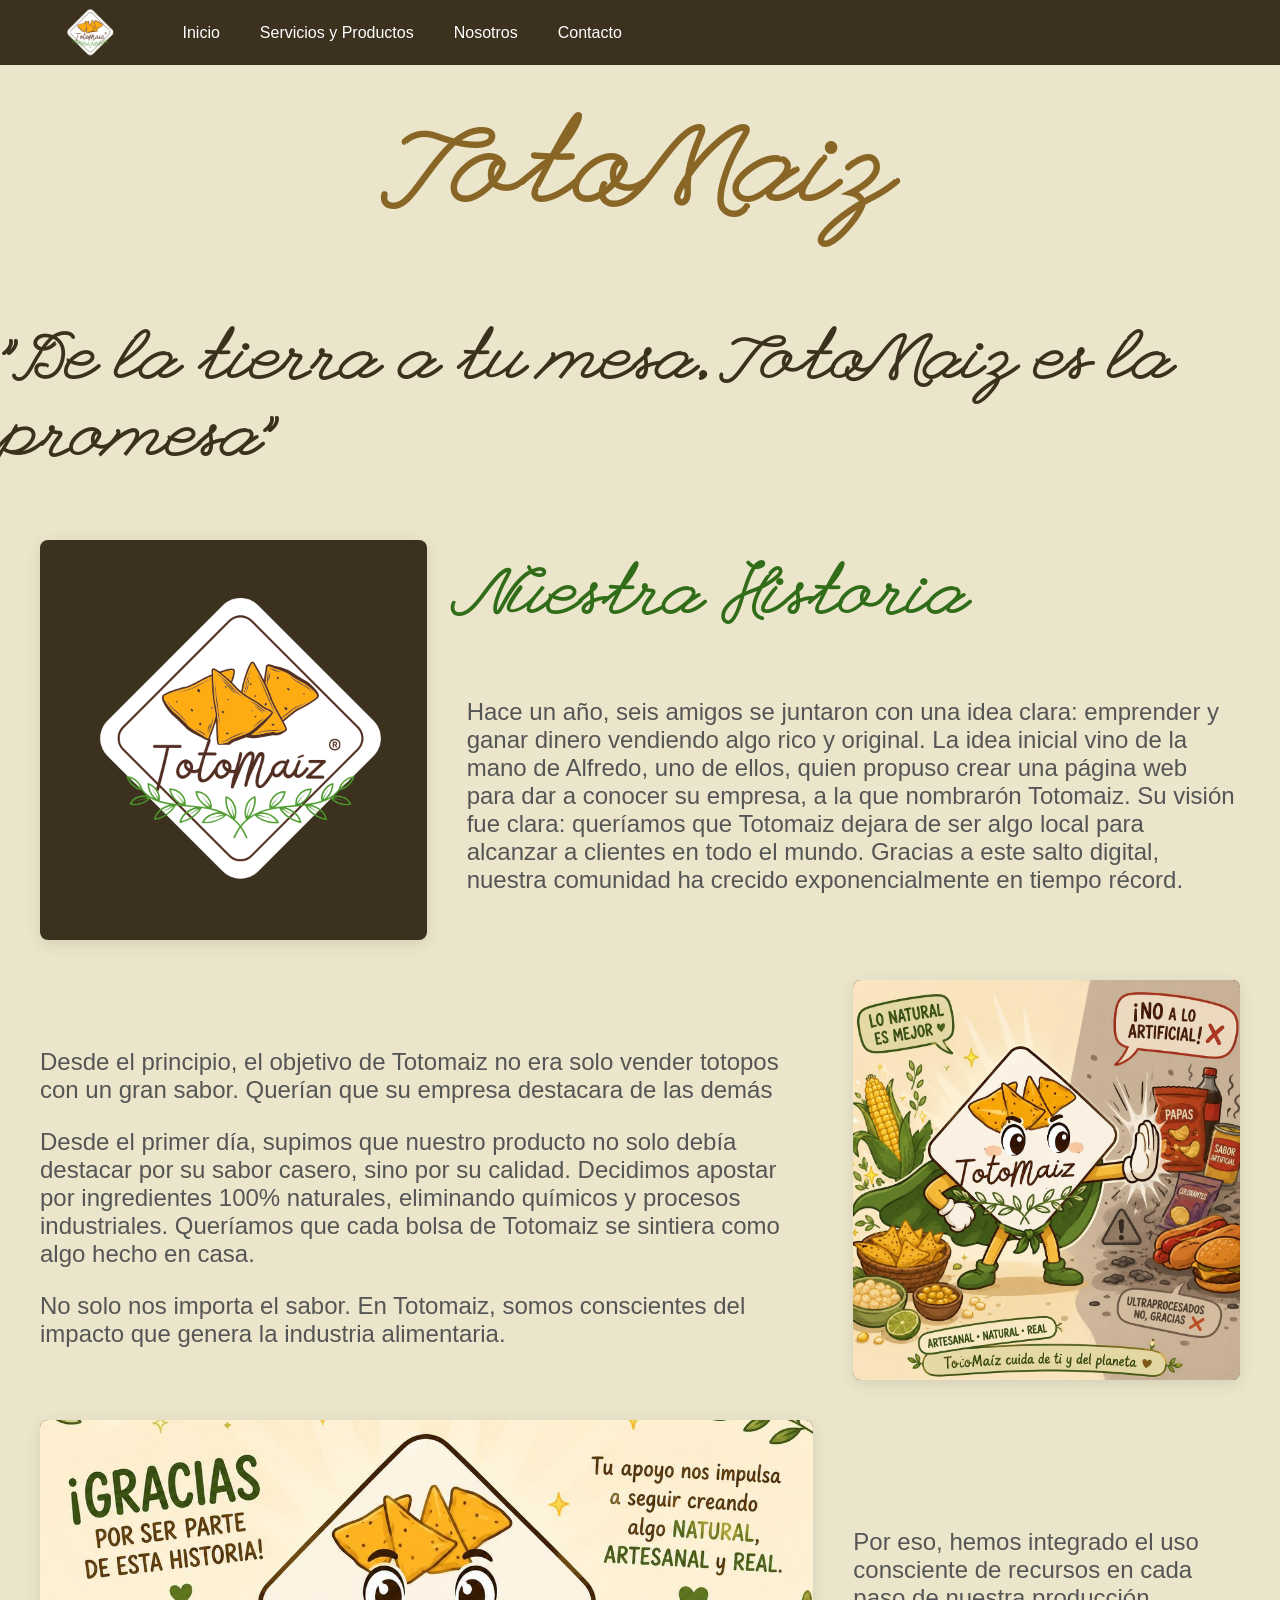
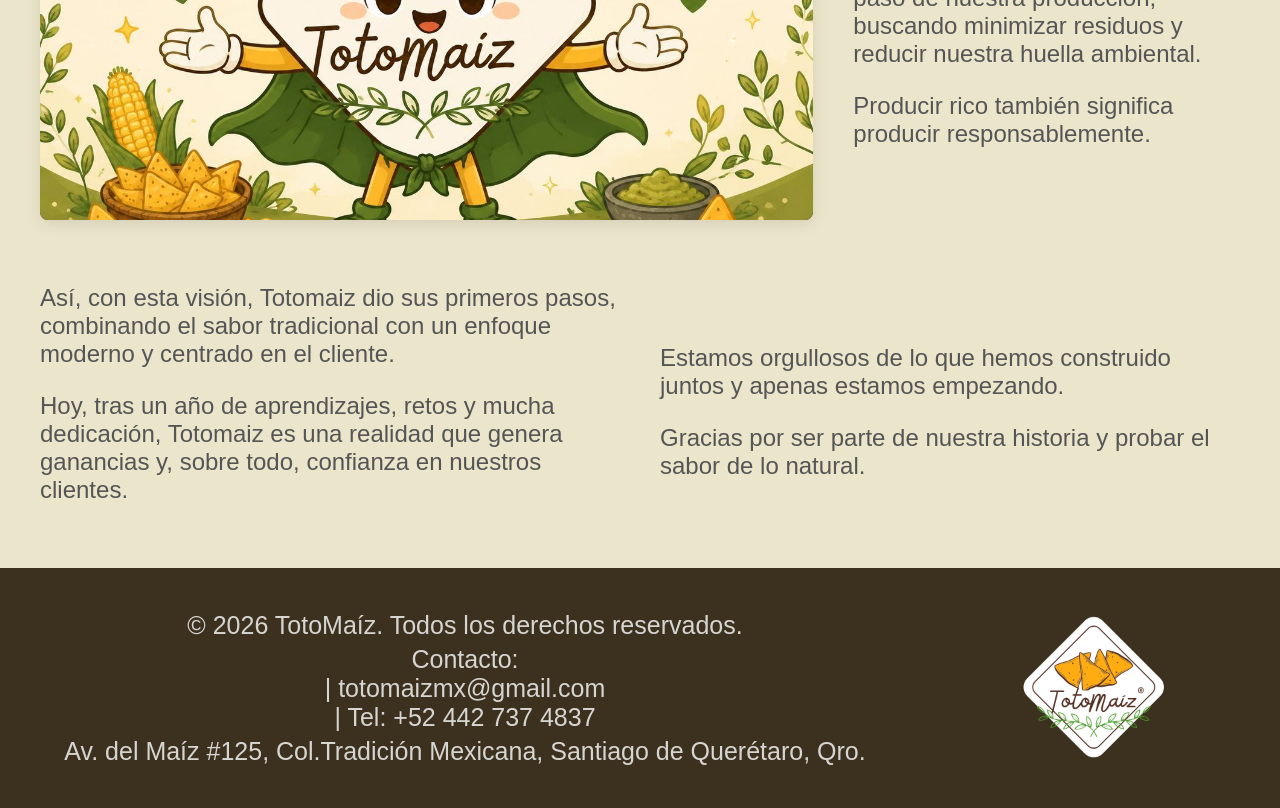
<file: index.html>
<!DOCTYPE html>
<html lang="es">
<head>

    <link rel="stylesheet" href="Estilos.css">
    <meta charset="UTF-8">
    <meta name="viewport" content="width=device-width, initial-scale=1.0">
    <title>Inicio</title>
    <style>


    </style>
</head>
<body>

    
    <!-- MENÚ SUPERIOR -->
    <nav class="menu-navegacion">
        
        <div class="menu-cabecera">
            <a href="index.html">
                <img src="logo_totomaiz.png" height="65" alt="Logotipo">
            </a>
            <button id="boton-hamburguesa" class="hamburger">☰</button>
        </div>
        
        <ul id="menu-enlaces">
            <li><a href="index.html">Inicio</a></li>
            <li><a href="Servicios.html">Servicios y Productos</a></li>
            <li><a href="Nosotros.html">Nosotros</a></li>
            <li><a href="Contacto.html">Contacto</a></li>
        </ul>
        
    </nav>

    <h1 style="text-align: center; color: #896625;">TotoMaiz</h1>
    <h2>  "De la tierra a tu mesa, TotoMaiz es la promesa"</h2>
   

     <!-- CUERPO PRINCIPAL -->
   <main class="contenedor-principal2">
       
       <!-- Columna Izquierda: 1/3 del espacio -->
        <section class="columna-foto">
               <img src="logo_totomaiz.png" alt="Logo">
        </section>

         <!-- Columna Derecha: 2/3 del espacio -->
        <section class="columna-texto" >
             <h2 style="font-size: 70px; color: #316c19;">Nuestra Historia </h2> 
            <p>Hace un año, seis amigos se juntaron con una idea clara: emprender y ganar
dinero vendiendo algo rico y original. La idea inicial vino de la mano de
Alfredo, uno de ellos, quien propuso crear una página web para dar a
conocer su empresa, a la que nombrarón Totomaiz. Su visión fue clara:
queríamos que Totomaiz dejara de ser algo local para alcanzar a clientes en
todo el mundo. Gracias a este salto digital, nuestra comunidad ha crecido
exponencialmente en tiempo récord.</p>
        </section>
   </main>


    <!-- CUERPO PRINCIPAL -->
    <main class="contenedor-principal">
        
        <!-- Columna Izquierda: 2/3 del espacio -->
        <section class="columna-texto">
            <h2 style="font-size: 70px;"> </h2> 
            <p>Desde el principio, el objetivo de Totomaiz no era solo vender totopos con
un gran sabor. Querían que su empresa destacara de las demás </p>
            <p>Desde el primer día, supimos que nuestro producto no solo debía destacar
por su sabor casero, sino por su calidad. Decidimos apostar por ingredientes
100% naturales, eliminando químicos y procesos industriales. Queríamos
que cada bolsa de Totomaiz se sintiera como algo hecho en casa. </p>
            <p>No solo nos importa el sabor. En Totomaiz, somos conscientes del impacto
que genera la industria alimentaria. </p>
        </section>

        <!-- Columna Derecha: 1/3 del espacio -->
        <aside class="columna-foto">
            <img src="historia.jpeg" alt="Historia">
        </aside>
    </main>
    

    <!-- CUERPO PRINCIPAL -->
     <main class="contenedor-principal">
    
        <!-- Columna Izquierda: 2/3 del espacio -->
        <aside class="columna-foto">
            <img src="historia2.jpeg" alt="historia2">
        </aside>
  
        <!-- Columna Derecha: 1/3 del espacio -->
        <section class="columna-texto">
            <h2 style="font-size: 70px;"></h2>
            <p>Por eso, hemos integrado el uso
consciente de recursos en cada paso de nuestra producción, buscando
minimizar residuos y reducir nuestra huella ambiental.</p>
<p>Producir rico
también significa producir responsablemente. </p>            
        </section>
     </main>


     <!-- CUERPO PRINCIPAL -->
      <main class="contenedor-principal4">
    
        <!-- Columna Izquierda: 1/2 del espacio -->
        <aside class="columna-texto">
            <p>Así, con esta visión, Totomaiz dio sus primeros pasos, combinando el sabor
tradicional con un enfoque moderno y centrado en el cliente.</p>
<p>Hoy, tras un año de aprendizajes, retos y mucha dedicación, Totomaiz es
una realidad que genera ganancias y, sobre todo, confianza en nuestros
clientes.</p>
        </aside>
  
        <!-- Columna Derecha: 1/2 del espacio -->
        <section class="columna-texto">
            <h2 style="font-size: 70px;"></h2>
            <p>Estamos orgullosos de lo que hemos construido juntos y apenas
estamos empezando. </p>
<p>Gracias por ser parte de nuestra historia y probar el sabor de lo natural.</p>
        </section>
        </section>
     </main>


  <!-- Footer -->
<footer class="sitio-footer">
  <div class="footer-contenedor">
    
    <div class="footer-datos">
      <p style="color: #ffff; font-size: 25px;">&copy; 2026 TotoMaíz. Todos los derechos reservados.</p>
      <p style="color: #ffff; font-size: 25px;">Contacto: <br> | totomaizmx@gmail.com <br>| Tel: +52 442 737 4837</p>
      <p style="color: #ffff; font-size: 25px;"> Av. del Maíz #125, Col.Tradición Mexicana, Santiago de Querétaro, Qro.</p>
    </div>

    <div class="footer-logo">
       <a href="index.html">
      <img src="logo_totomaiz.png" alt="Logotipo">
      </a>
    </div>
    
    
  </div>
</footer>
     
      <script>
        const boton = document.getElementById('boton-hamburguesa');
        const menu = document.getElementById('menu-enlaces');

        boton.addEventListener('click', () => {
            menu.classList.toggle('activo');
        });
    </script>

</body>
</html>
</file>
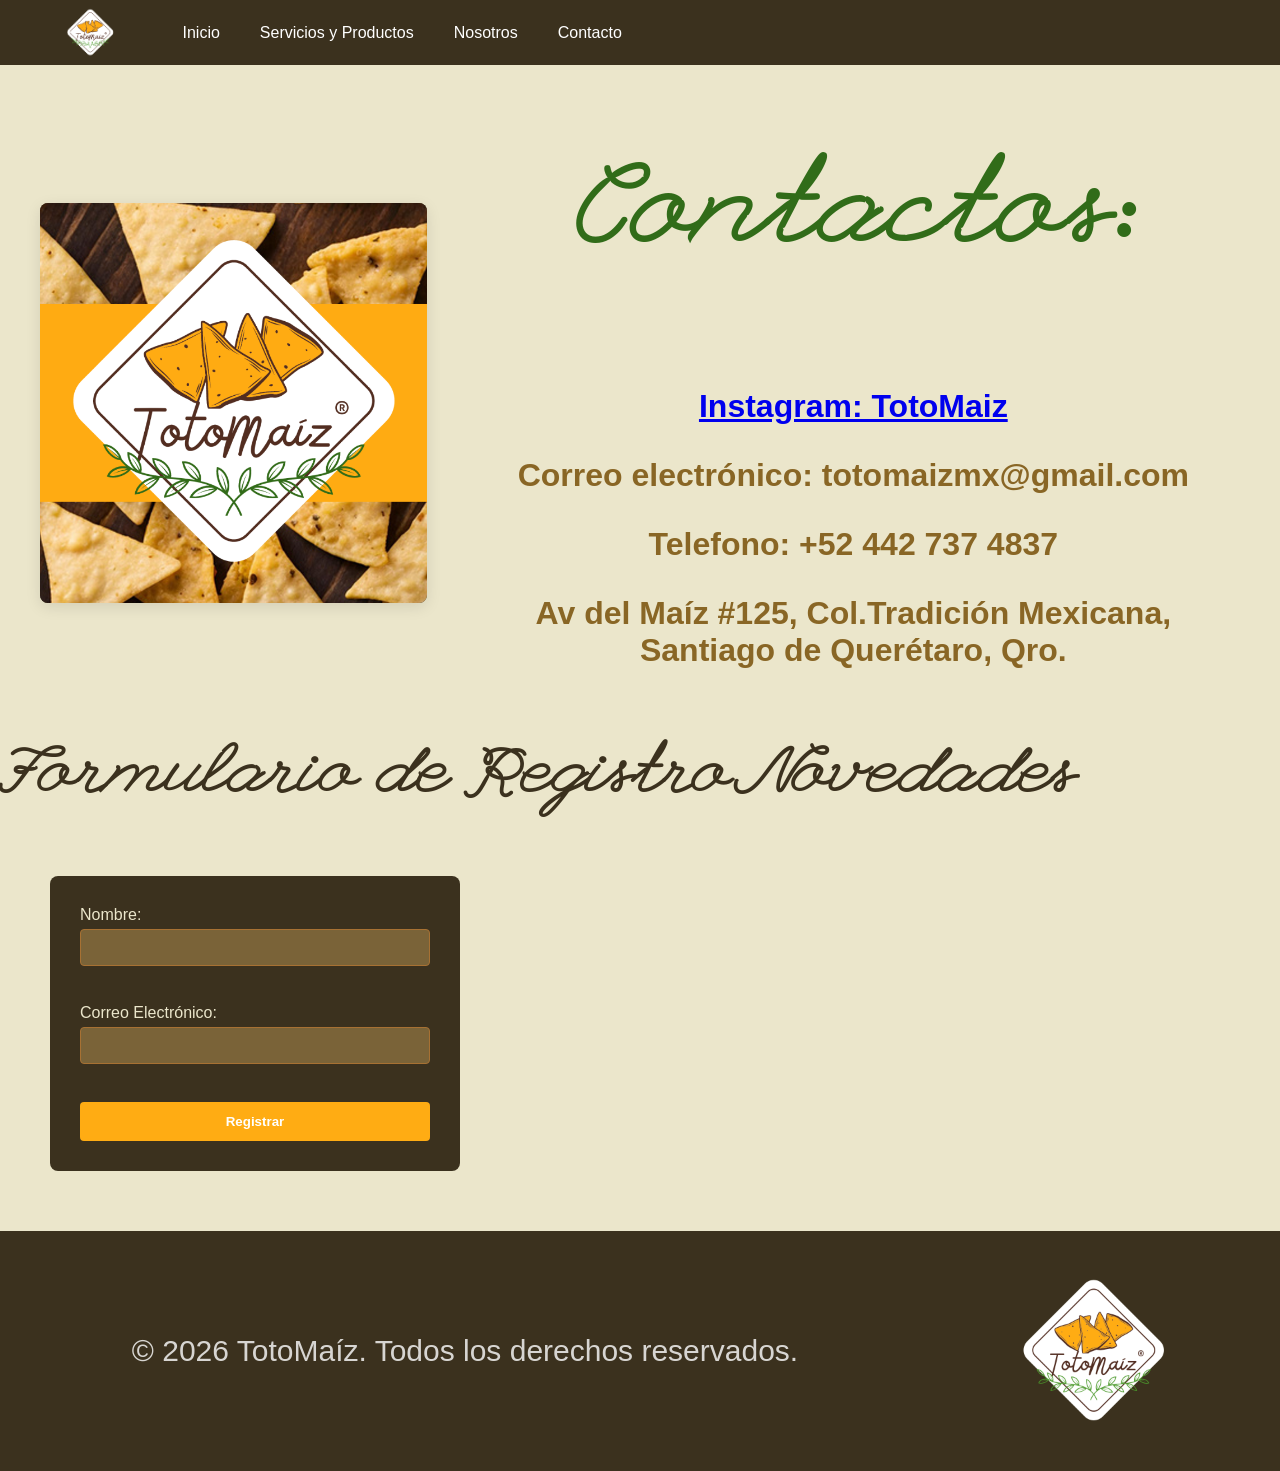
<file: Contacto.html>
<!DOCTYPE html>
<html lang="es">
<head>

    <link rel="stylesheet" href="Estilos.css">
    <meta charset="UTF-8">
    <meta name="viewport" content="width=device-width, initial-scale=1.0">
    <title>Contactos</title>
    <style>

    </style>
</head>
<body>

    
   <nav class="menu-navegacion">
        
        <div class="menu-cabecera">
            <a href="index.html">
                <img src="logo_totomaiz.png" height="65" alt="Logotipo">
            </a>
            <button id="boton-hamburguesa" class="hamburger">☰</button>
        </div>
        
        <ul id="menu-enlaces">
            <li><a href="index.html">Inicio</a></li>
            <li><a href="Servicios.html">Servicios y Productos</a></li>
            <li><a href="Nosotros.html">Nosotros</a></li>
            <li><a href="Contacto.html">Contacto</a></li>
        </ul>
        
    </nav>
   

      <main class="contenedor-principal2">
       
        <section class="columna-foto">
               <img src="banner.png" alt="banner">
        </section>

        <section class="columna-texto" >
             <h1 style="text-align:center;" class="league-script-regular">Contactos: </h1>

    <h3 style="text-align: center;"><a href="https://www.instagram.com/totomaiz.mx?utm_source=qr&igsh=MWphcHR3ZXhjdjFwdQ==">Instagram: TotoMaiz</a></h3>
     <h3 style="text-align: center;"> Correo electrónico: totomaizmx@gmail.com</h3>
     <h3 style="text-align: center;"> Telefono: +52 442 737 4837 </h3>
     <h3 style="text-align: center;"> Av del Maíz #125, Col.Tradición Mexicana, Santiago de Querétaro, Qro.</h3>
        </section>

   </main>

       <h2>Formulario de Registro Novedades</h2>
    
       <!-- Formulario -->
    <form id="Formulario">
        <div>
            <label for="nombre">Nombre:</label>
            <input type="text" id="nombre" name="nombre" required>
        </div>
        <br>
        <div>
            <label for="correo">Correo Electrónico:</label>
            <input type="email" id="correo" name="correo" required>
        </div>
        <br>
        <button type="submit">Registrar</button>
    </form>



     <footer class="sitio-footer">
  <div class="footer-contenedor">
    
    <div class="footer-datos">
      <p style="color: #ffff; font-size: 30px;">&copy; 2026 TotoMaíz. Todos los derechos reservados.</p>
    </div>

    <div class="footer-logo">
      <a href="index.html">
      <img src="logo_totomaiz.png" alt="Logotipo">
      </a>
    </div>
</footer>


<script>
    // Formulario (logica)
    const formulario = document.getElementById('Formulario');

    // Escuchar a "submit" (cuando se presiona el botón)
    formulario.addEventListener('submit', function(evento) {
        // Evita que la página se recargue por defecto
        evento.preventDefault(); 

        // Captura a los datos de los inputs
        const valorNombre = document.getElementById('nombre').value;
        const valorCorreo = document.getElementById('correo').value;

        //Lógica de registro 
        console.log("Datos del usuario:");
        console.log("Nombre ingresado: " + valorNombre);
        console.log("Correo ingresado: " + valorCorreo);

        //Limpiar el formulario después de registrar
        formulario.reset();
        alert("Datos registrados en la consola.");
    });
</script>

<script>
        const boton = document.getElementById('boton-hamburguesa');
        const menu = document.getElementById('menu-enlaces');

        boton.addEventListener('click', () => {
            menu.classList.toggle('activo');
        });
    </script>

</body>
</html>
</file>
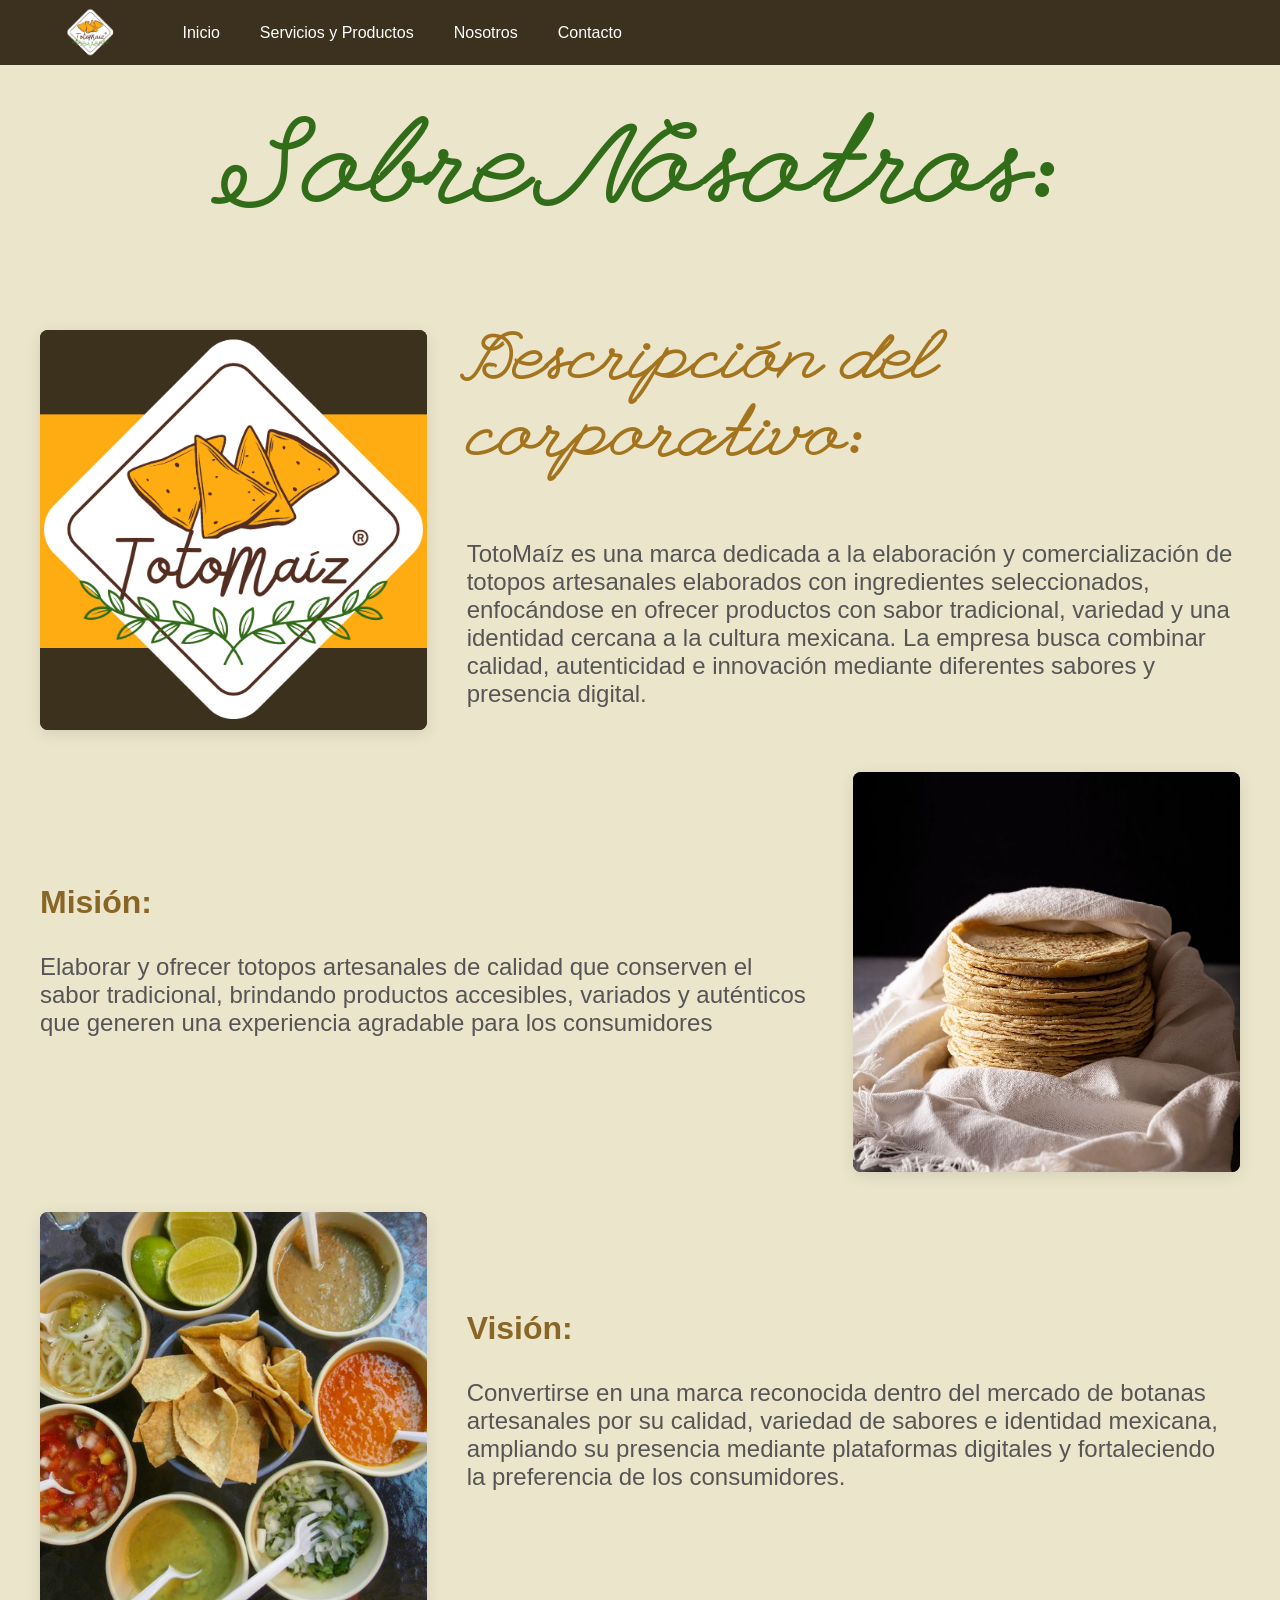
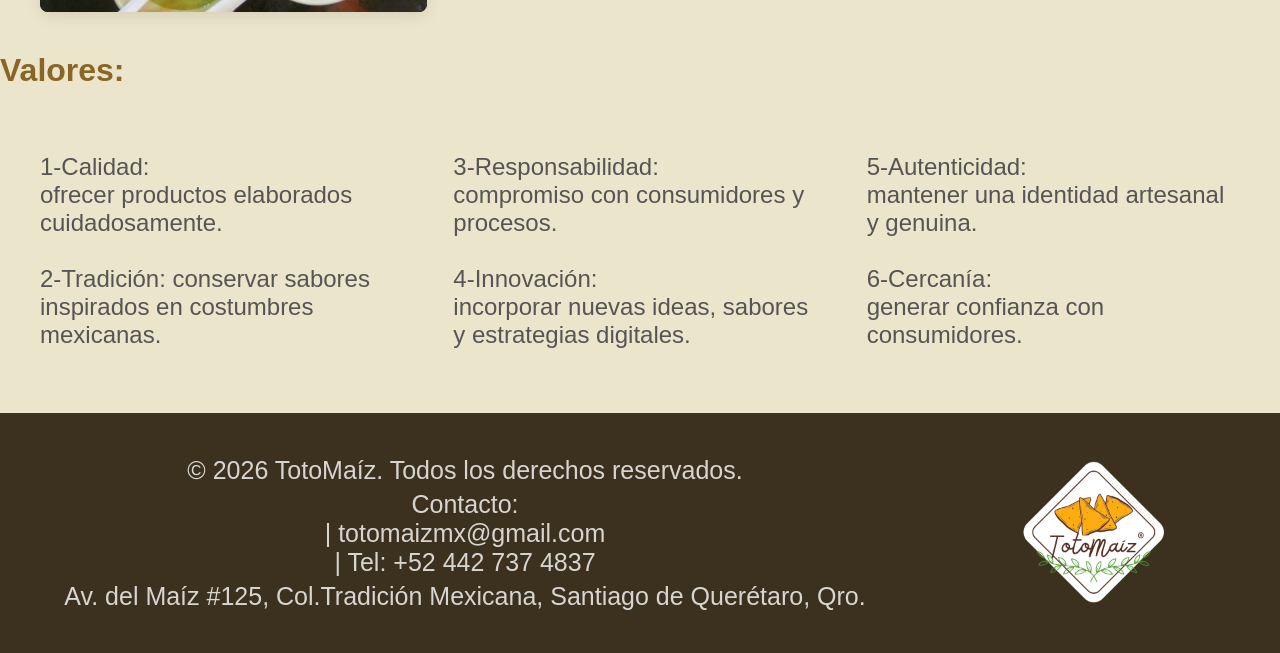
<file: Nosotros.html>
<!DOCTYPE html>
<html lang="es">
<head>

    <link rel="stylesheet" href="Estilos.css">
    <meta charset="UTF-8">
    <meta name="viewport" content="width=device-width, initial-scale=1.0">
    <title>Sobre Nosotros</title>
    <style>

    </style>
</head>
<body>

    
     <nav class="menu-navegacion">
        
        <div class="menu-cabecera">
            <a href="index.html">
                <img src="logo_totomaiz.png" height="65" alt="Logotipo">
            </a>
            <button id="boton-hamburguesa" class="hamburger">☰</button>
        </div>
        
        <ul id="menu-enlaces">
            <li><a href="index.html">Inicio</a></li>
            <li><a href="Servicios.html">Servicios y Productos</a></li>
            <li><a href="Nosotros.html">Nosotros</a></li>
            <li><a href="Contacto.html">Contacto</a></li>
        </ul>
        
    </nav>
   
    
    <h1 style="text-align: center;">Sobre Nosotros: </h1>

    <main class="contenedor-principal2">

      <section class="columna-foto">
       <img src="banner2.png" alt="banner2" >
      </section>

      <section class="columna-texto">
        <h2 style="font-size: 70px;"> Descripción del corporativo:</h2>
       <p> TotoMaíz es una marca dedicada a la elaboración y comercialización de
totopos artesanales elaborados con ingredientes seleccionados, enfocándose
en ofrecer productos con sabor tradicional, variedad y una identidad cercana
a la cultura mexicana. La empresa busca combinar calidad, autenticidad e
innovación mediante diferentes sabores y presencia digital. </p>
      </section>

    </main>

    <main class="contenedor-principal">
        <section class="columna-texto">
            <h3> Misión:</h3>
            <p>Elaborar y ofrecer totopos artesanales de calidad que conserven el sabor
tradicional, brindando productos accesibles, variados y auténticos que
generen una experiencia agradable para los consumidores </p>
        </section>

        <section class="columna-foto">
            <img src="mision.jpeg" alt="imagen misión">
        </section>
    </main>

    <main class="contenedor-principal2">
        <section class="columna-foto">
            <img src="vision.jpeg" alt="imagen Visión">
        </section>

        <section class="columna-texto">
           <h3> Visión:</h3>
            <p> Convertirse en una marca reconocida dentro del mercado de botanas
artesanales por su calidad, variedad de sabores e identidad mexicana,
ampliando su presencia mediante plataformas digitales y fortaleciendo la
preferencia de los consumidores.    </p>
        </section>
    </main>
 

    <h3> Valores:</h3>
    <main class="contenedor-principal3">
        <section class="columna-texto">
           <p> 1-Calidad: <br> ofrecer productos elaborados cuidadosamente. <br> <br>
2-Tradición: conservar sabores inspirados en costumbres mexicanas.</p>
        </section>  
        
        <section class="columna-texto">
<p>3-Responsabilidad: <br> compromiso con consumidores y procesos. <br> <br>
4-Innovación: <br> incorporar nuevas ideas, sabores y estrategias digitales. <p>
        </section>

         <section class="columna-texto">
<p>5-Autenticidad: <br> mantener una identidad artesanal y genuina. <br> <br>
6-Cercanía: <br> generar confianza con consumidores.</p>
        </section>
    </main>




    <footer class="sitio-footer">
  <div class="footer-contenedor">
    
   <div class="footer-datos">
      <p style="color: #ffff; font-size: 25px;">&copy; 2026 TotoMaíz. Todos los derechos reservados.</p>
      <p style="color: #ffff; font-size: 25px;">Contacto: <br> | totomaizmx@gmail.com <br>| Tel: +52 442 737 4837</p>
      <p style="color: #ffff; font-size: 25px;"> Av. del Maíz #125, Col.Tradición Mexicana, Santiago de Querétaro, Qro.</p>
    </div>

    <div class="footer-logo">
       <a href="index.html">
      <img src="logo_totomaiz.png" alt="Logotipo">
      </a>
    </div>
    
  </div>
</footer>

<script>
        const boton = document.getElementById('boton-hamburguesa');
        const menu = document.getElementById('menu-enlaces');

        boton.addEventListener('click', () => {
            menu.classList.toggle('activo');
        });
    </script>

</body>
</html>
</file>
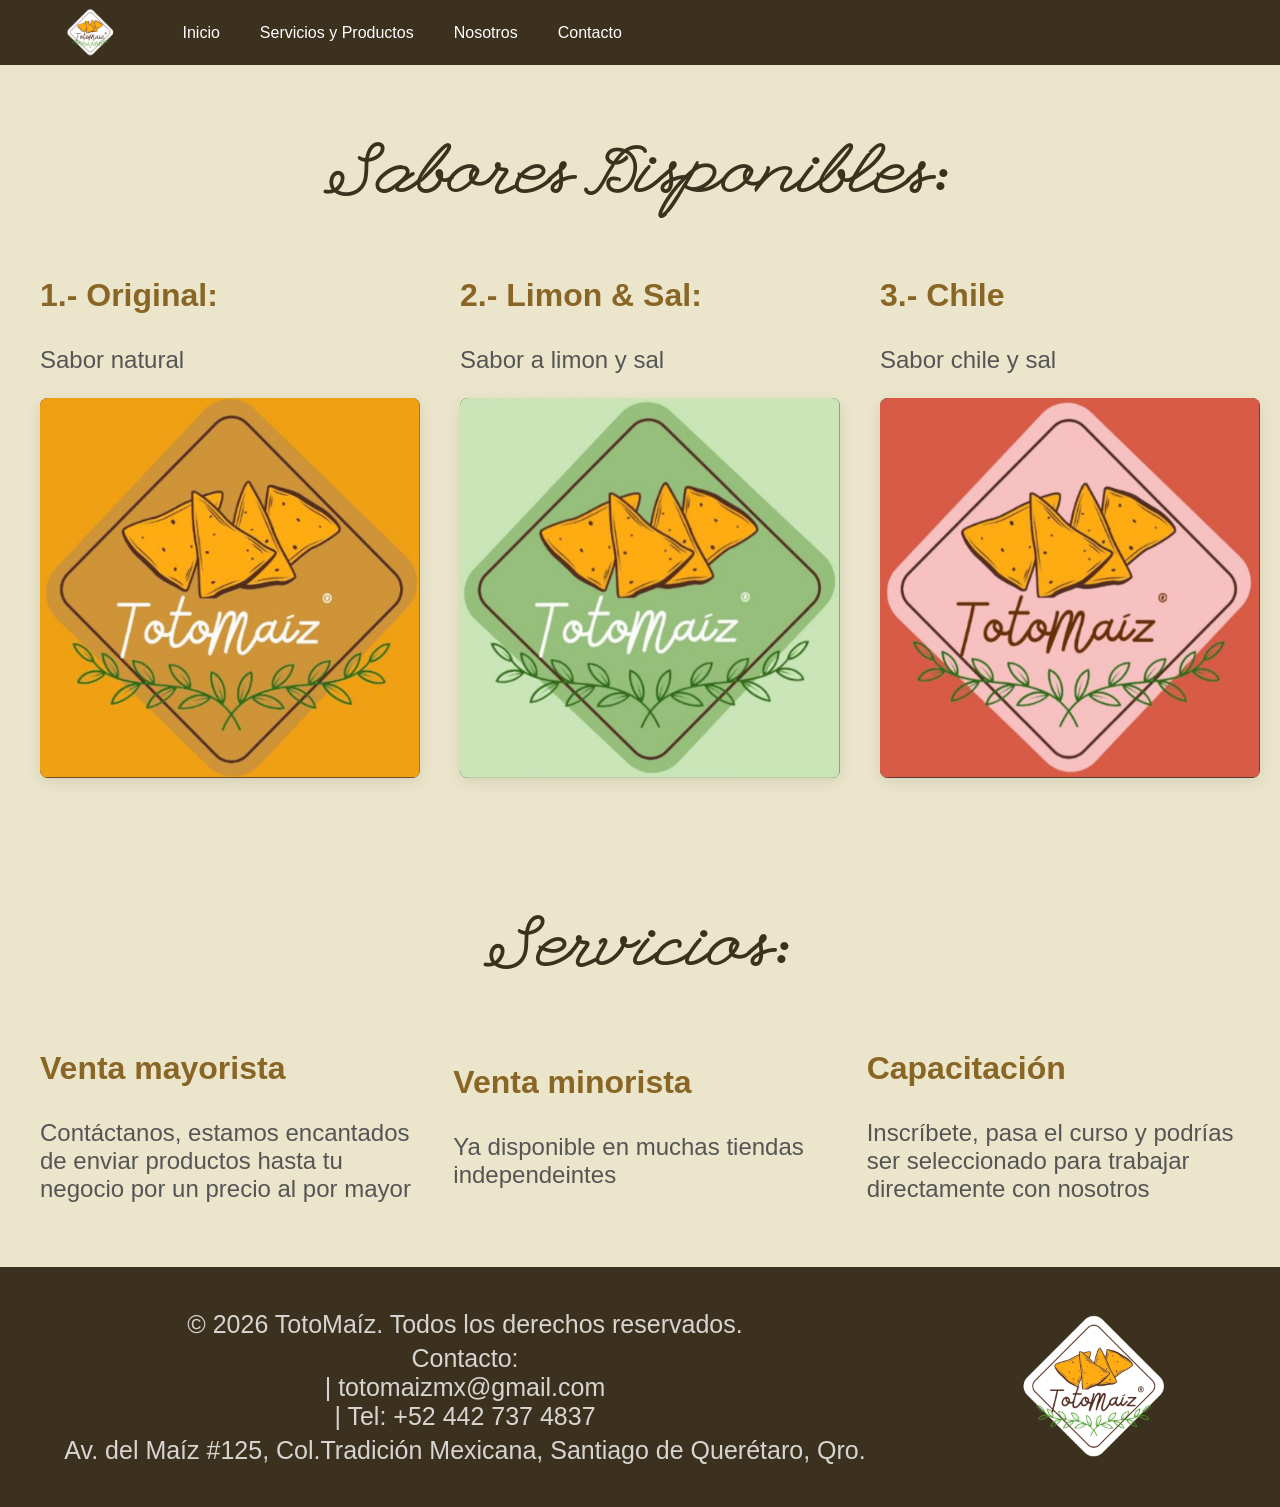
<file: Servicios.html>
<!DOCTYPE html>
<html lang="es">
<head>

    <link rel="stylesheet" href="Estilos.css">
    <meta charset="UTF-8">
    <meta name="viewport" content="width=device-width, initial-scale=1.0">
    <title>Productos y Servicios</title>
    <style>

    </style>
</head>
<body>

    
    <nav class="menu-navegacion">
        
        <div class="menu-cabecera">
            <a href="index.html">
                <img src="logo_totomaiz.png" height="65" alt="Logotipo">
            </a>
            <button id="boton-hamburguesa" class="hamburger">☰</button>
        </div>
        
        <ul id="menu-enlaces">
            <li><a href="index.html">Inicio</a></li>
            <li><a href="Servicios.html">Servicios y Productos</a></li>
            <li><a href="Nosotros.html">Nosotros</a></li>
            <li><a href="Contacto.html">Contacto</a></li>
        </ul>
        
    </nav>
   

    <h2 style="text-align: center;" > <br> Sabores Disponibles:</h2>
    <main class="contenedor-principal3">
        <section class="columna-texto">
           <h3> 1.- Original: </h3>
            <p> Sabor natural </p> 
            <img src="sabornatural.png" class="imagenesproductos" alt="Sabor natural">
        </section>  
        
        <section class="columna-texto">
            <h3>2.- Limon & Sal: </h3> 
             <p>Sabor a limon y sal </p>
             <img src="saborlimon.png" class="imagenesproductos" alt="Sabor limon">          
        </section>

         <section class="columna-texto">
           <h3>3.- Chile</h3>
            <p>Sabor chile y sal</p>
              <img src="saborchile.png" class="imagenesproductos" alt="Sabor chile y sal">
        </section>
    </main>

   <h2 style="text-align: center;"> <br> Servicios:</h2>
     <main class="contenedor-principal3">
        <section class="columna-texto">
           <h3> Venta mayorista </h3>
            <p> Contáctanos, estamos encantados de enviar productos hasta tu negocio por un precio al por mayor </p> 
        </section>  
        
        <section class="columna-texto">
            <h3> Venta minorista </h3> 
             <p> Ya disponible en muchas tiendas independeintes </p>         
        </section>

         <section class="columna-texto">
           <h3> Capacitación </h3>
            <p> Inscríbete, pasa el curso y podrías ser seleccionado para trabajar directamente con nosotros </p>
        </section>
    </main>


    <footer class="sitio-footer">
  <div class="footer-contenedor">
    
     <div class="footer-datos">
      <p style="color: #ffff; font-size: 25px;">&copy; 2026 TotoMaíz. Todos los derechos reservados.</p>
      <p style="color: #ffff; font-size: 25px;">Contacto: <br> | totomaizmx@gmail.com <br>| Tel: +52 442 737 4837</p>
      <p style="color: #ffff; font-size: 25px;"> Av. del Maíz #125, Col.Tradición Mexicana, Santiago de Querétaro, Qro.</p>
    </div>

    <div class="footer-logo">
       <a href="index.html">
      <img src="logo_totomaiz.png" alt="Logotipo">
      </a>
    </div>
    
  </div>
</footer>

<script>
        const boton = document.getElementById('boton-hamburguesa');
        const menu = document.getElementById('menu-enlaces');

        boton.addEventListener('click', () => {
            menu.classList.toggle('activo');
        });
    </script>

</body>
</html>
</file>
<file: Estilos.css>
/* FUENTES */

@import url('https://fonts.googleapis.com/css2?family=League+Script&display=swap');

.league-script-regular {
  font-family: "League Script", cursive;
  font-style: normal;
}


/* --- ESTILOS GENERALES --- */
        body {
            font-family: 'Segoe UI', Tahoma, Geneva, Verdana, sans-serif;
            margin: 0;
            padding: 0;
            background-color: #ebe6cb;
            color: #333;
        }

         h1 {
            font-size: 4rem;
            color: #316c19;
            margin-top: 50px;
            font-family: 'League Script';
            font-size:120px;
        
        }

        h2 {
            font-size: 2.5rem;
            color: #3B311E;
            margin-top: 0;
            font-family: 'League Script';
            font-size: 70px;
        }

        h3 {
            font-size: 2rem;
            color: #896625;
            margin-top: 0;
            
        }

        p {
            font-size: 1.5rem;
            color: #555;
            text-decoration: none;
        }

        .imagenes {
           width: 800px;
           height: 400px;
           border-radius: 8px;
           overflow: hidden;
           box-shadow: 0 4px 15px rgba(0,0,0,0.1);
           background-color: #3B311E;
           color: white;
    
           display: block;   
           margin: 20px auto;
        }

        .imagenesproductos {
           width: 380px;
           height: 380px;
           border-radius: 8px;
           overflow: hidden;
           box-shadow: 0 4px 15px rgba(0,0,0,0.1);
           background-color: #3B311E;
           color: white;
    
           display: block;   
           margin: 20px auto;
        }



/* --- MENÚ DE NAVEGACIÓN SUPERIOR --- */
    /* --- MENÚ DE NAVEGACIÓN SUPERIOR --- */
.menu-navegacion {
    background-color: #3B311E;
    padding: 0 20px;
    position: sticky;
    top: 0;
    display: flex;
    justify-content: flex-start; /* <-- Agrupa el logo y los enlaces a la izquierda */
    align-items: stretch; 
    gap: 5px; /* <-- Crea una separación limpia entre el logo y el botón "Inicio" */
}

.menu-cabecera {
    display: flex;
    justify-content: space-between;
    align-items: center; /* El logo sí lo mantenemos centrado verticalmente */
}

/* Protege el logo */
.menu-cabecera a {
    background: none !important; 
    padding: 10px 0;
}

/* El botón se mantiene apagado/oculto en pantallas grandes */
.hamburger {
    display: none; 
    background: none;
    border: none;
    color: white;
    font-size: 35px;
    cursor: pointer;
}

.menu-navegacion ul {
    list-style: none;
    margin: 0;
    padding: 0;
    display: flex;
    align-items: stretch; /* <-- Estiramos la lista para que iguale al menú */
}

.menu-navegacion li {
    display: flex; /* Necesario para que el enlace interior pueda estirarse */
}

.menu-navegacion a {
    display: flex;
    align-items: center; /* Centra el texto verticalmente dentro del bloque naranja */
    color: white;
    text-decoration: none; 
    padding: 0 20px; /* Quitamos el padding arriba/abajo, el alto ahora lo da el contenedor */
    font-weight: 500;
    transition: background 0.3s;
}

.menu-navegacion a:hover {
    background-color: #c38d28;
}

/* -------- CONTENEDORES (ESTRUCTURA) ----------- */
/* --- CUERPO DE LA PÁGINA (2/3 y 1/3) --- */
        .contenedor-principal {
            max-width: 1200px; 
            margin: 40px auto; 
            padding: 0 20px;
            
             /* DIVISIÓN de pantalla*/
            display: grid;
            grid-template-columns: 2fr 1fr;  /* Dividimos en 3 partes iguales, 2 fracciones y 1 fraccion */
            gap: 40px; /* separación entre el texto y la foto */
            align-items: center; 
        }

/* --- CUERPO DE LA PÁGINA (1/3 y 2/3) --- */
         .contenedor-principal2 {
            max-width: 1200px; 
            margin: 40px auto; 
            padding: 0 20px;
            
            display: grid;
            grid-template-columns: 1fr 2fr; 
            gap: 40px; 
            align-items: center; 
        }

/* --- CUERPO DE LA PÁGINA (1/3, 1/3 y 1/3) --- */
        .contenedor-principal3 {
            max-width: 1200px; 
            margin: 40px auto; 
            padding: 0 20px;
            
            display: grid;
            grid-template-columns: 1fr 1fr 1fr; 
            gap: 40px; 
            align-items: center; 
        }

/* --- CUERPO DE LA PÁGINA (1/2 y 1/2) --- */
        .contenedor-principal4{
            max-width: 1200px; 
            margin: 40px auto; 
            padding: 0 20px;
            
            display: grid;
            grid-template-columns: 1fr 1fr; 
            gap: 40px; 
            align-items: center; 

        }



/* -------- ELEMENTOS DENTRO DE LOS CONTENEDORES----------- */
/* Columnas del Texto */
        .columna-texto h2 {
            font-size: 2 rem;
            color: #a3741d;
            margin-top: 0;
        }

        .columna-texto p {
            font-size: 1.5rem;
            color: #555;
        }

/* Contenedor de la foto*/
       .columna-foto {
          width: 100%;
          height: 400px; /* Tamaño del corte */
          border-radius: 8px;
          overflow: hidden; /* Ocultar cualquier parte de la imagen que se salga del marco */
          box-shadow: 0 4px 15px rgba(0,0,0,0.1);
          background-color: #3B311E;
          color: white;
        }

/* La imagen dentro de la ventana */
       .columna-foto img {
           width: 100%;
           height: 100%;     
           object-fit: cover; 
           object-position: center; 
         }



/* --- MENU INFERIOR (FOOTER) --- */
/* Estilos generales para el footer */
.sitio-footer {
  background-color: #3B311E; 
  color: #ffffff;           
  padding: 20px 40px;       
  width: 100%;
  box-sizing: border-box;

}

.footer-contenedor {
  display: flex;
  align-items: center;       /* Centra verticalmente la imagen y el texto */
  position: relative;        /* centrado absoluto del texto si es necesario */
  max-width: 1200px;
  margin: 0 auto;            /* Centra el contenedor en pantallas muy anchas */
}

    /* Control de la imagen */
.footer-logo img {
  max-height: 200px;         
  width: auto;
  display: block;
}


   /* Datos centrados en el espacio restante */
.footer-datos {
  flex-grow: 1;              /* Toma todo el espacio disponible */
  text-align: center;        
  padding-right: 50px;       /* compensa el ancho del logo para que quede centrado*/
}


   /* Estilos para el texto del footer */
.footer-datos p {
  margin: 5px 0;
  font-family:'Segoe UI', Tahoma, Geneva, Verdana, sans-serif;
  font-size: 14px;
  opacity: 0.8;              /* Texto suavizado */
}




/* --- FORMULARIO --- */
 /* CENTRAR Y SEPARAR EL FORMULARIO */
        #Formulario {
            max-width: 350px; /* ancho máximo  */
            margin: 50px;  
            margin-bottom: 60px; 
            
            /* estilo */
            background-color:  #3B311E; 
            padding: 30px; 
            border-radius: 8px;
            text-align: left; 
            color: #ebe6cb;
        }

        /* COLOR A LOS CAMPOS A LLENAR */
        input {
            width: 100%;
            padding: 10px;
            margin-top: 5px;
            margin-bottom: 20px; /* Espacio entre campos */
            
            background-color:  #7a6338; 
            color: white; 
            border: 1px solid #a77133; 
            border-radius: 4px;
            box-sizing: border-box; /* Evita que el padding deforme el tamaño */
        }

        /* COLOR AL BOTÓN DE REGISTRO */
        button {
            width: 100%;
            padding: 12px;
            background-color: #ffac13; 
            color: white;
            border: none;
            border-radius: 4px;
            cursor: pointer; /* Cambia la flecha por una manita al pasar el ratón */
            font-weight: bold;
        }

        /* Efecto cuando el ratón pasa por encima del botón */
        button:hover {
            background-color: #316c19;
        }

        /* ========================================= */
/* 📱 ADAPTACIÓN PARA CELULARES (RESPONSIVE) */
/* ========================================= */

@media (max-width: 768px) {
    
    /* 1. Ajuste de Tipografía */
    /* Usamos !important para sobreescribir los estilos en línea (como el font-size: 120px) 
       que pusiste directamente en el HTML, sin tener que borrarlos allá. */
    h1 {
        font-size: 60px !important;
        margin-top: 20px;
    }

    h2, .columna-texto h2 {
        font-size: 35px !important; 
    }

    p {
        font-size: 1.1rem;
    }

    /* 2. Reestructuración de la Cuadrícula (Grid) */
    /* Apilamos todas tus divisiones de fracciones en una sola columna vertical sólida */
    .contenedor-principal,
    .contenedor-principal2,
    .contenedor-principal3,
    .contenedor-principal4 {
        grid-template-columns: 1fr; 
        gap: 20px;
        margin: 20px auto;
    }

    /* 3. Ajuste del Menú de Navegación */
    /* Pasamos el menú de horizontal a vertical para que no se salga de la pantalla */
    .menu-navegacion ul {
        flex-direction: column;
        padding-bottom: 10px;
    }

    .menu-navegacion ul > a {
        padding: 10px 0;
        justify-content: center;
    }

    .menu-navegacion a {
        text-align: center;
        padding: 10px;
    }

    /* 4. Ajuste de las Imágenes */
    /* Evitamos que las imágenes con anchos fijos rompan los márgenes del celular */
    .imagenes, .imagenesproductos {
        width: 100%;
        height: auto;
    }

    .columna-foto {
        height: 250px; /* Reducimos la altura del corte en celulares */
    }

    /* 5. Ajuste del Footer */
    /* Apilamos los datos y el logo */
    .footer-contenedor {
        flex-direction: column-reverse; /* Pone el texto abajo y el logo arriba */
        text-align: center;
    }

    .footer-datos {
        padding-right: 0; /* Quitamos el margen lateral que usabas para centrar en laptop */
        margin-top: 20px;
    }

    .footer-datos p {
        font-size: 16px !important;
        text-align: left;
    }

    /* 6. Ajuste del Formulario */
    #Formulario {
        margin: 20px;
        width: auto;
    }


/* --- INICIO: Ajustes del menú SOLO para celular --- */
    .menu-navegacion {
        flex-direction: column;
        align-items: stretch;
        padding: 0;
    }

    .menu-cabecera {
        width: 100%;
        padding: 0 20px;
        box-sizing: border-box;
        display: flex;
        justify-content: space-between; /* Esto empuja la hamburguesa a la derecha */
    }

    /* 1. Encendemos el botón */
    .hamburger {
        display: block; 
        text-align: right;
    }

    /* 2. Ocultamos la lista por defecto y la hacemos vertical */
    .menu-navegacion ul {
        flex-direction: column;
        display: none; 
        width: 100%;
        background-color: #2b2315; 
    }

    /* 3. El interruptor del clic */
    .menu-navegacion ul.activo {
        display: flex; 
    }

  .menu-navegacion ul a {
        text-align: center;
        justify-content: right; 
        border-top: 1px solid rgba(255, 255, 255, 0.05); 
        width: 100%;
        box-sizing: border-box;
        padding: 15px; /* espacio vertical en celular */
    }
    /* --- FIN: Ajustes del menú SOLO para celular --- */
}

/* --- MENÚ LATERAL (HOVER) ---DESCARTADO --- 
        .menu-lateral {
            position: fixed;
            top: 0;

             Su ancho total es 250px. Lo empujamos a la derecha -210px. 
               para que queden 40px visibles en la pantalla como una pestaña

            right: -210px; 
            width: 250px;
            height: 100%;
            background-color: #3B311E;
            transition: right 0.3s ease; --> Deslizamiento suave 
        }


         Indicador visual de la pestañita +
        .pestana{
            position: absolute;
            top: 15px;
            left: 12px;
            color: white;
            font-size: 20px;
        }

         cuando el mouse entra al área del menú 
        .menu-lateral:hover {
            right: 0;  Se desliza por completo hacia la derecha 
        }

         Estilos de los enlaces internos 
        .enlaces-laterales {
            list-style: none;
            padding: 0;
            margin: 60px 0 0 0;  Margen superior
        }

        .enlaces-laterales a {
            display: block;
            color: #bdc3c7;
            text-decoration: none;
            padding: 15px 25px; 
            text-align: left;
        }

        .enlaces-laterales a:hover {
            background-color: #c38d28;
            color: white;
        
        }
*/
</file>
